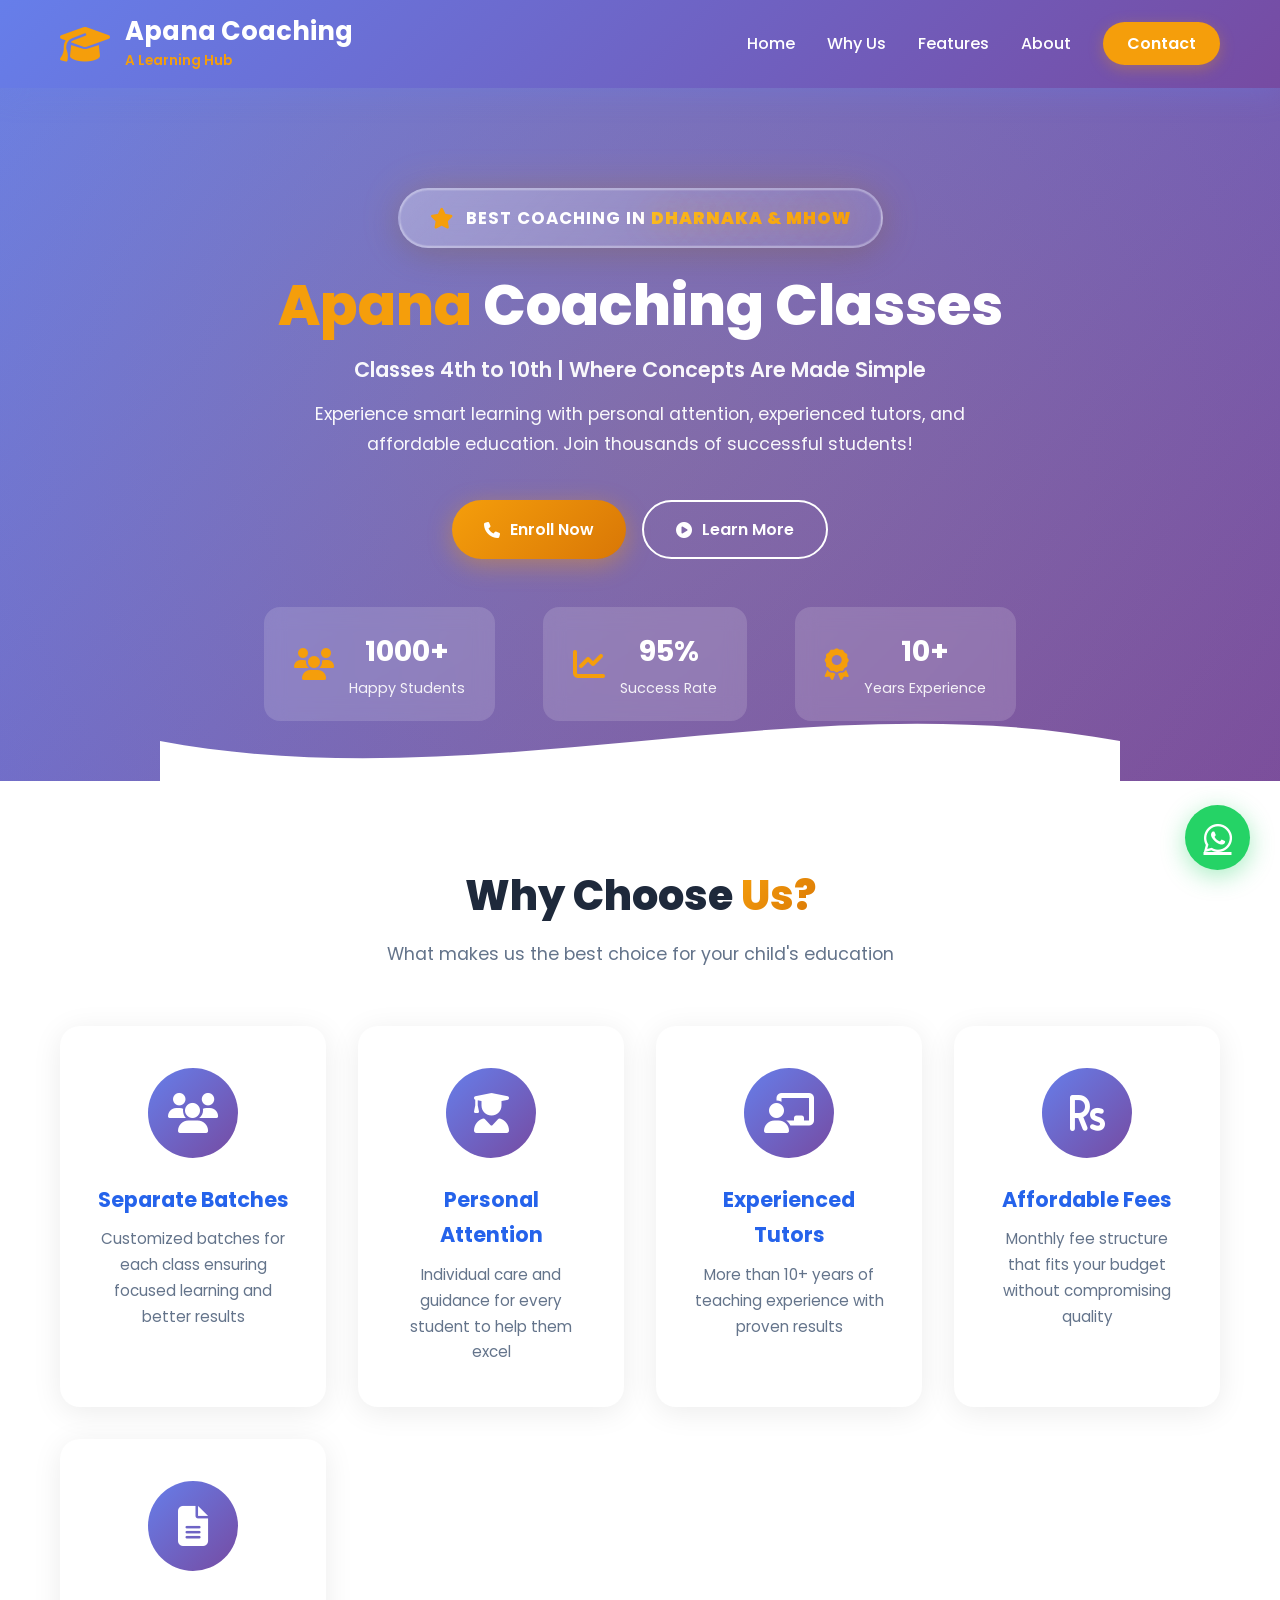
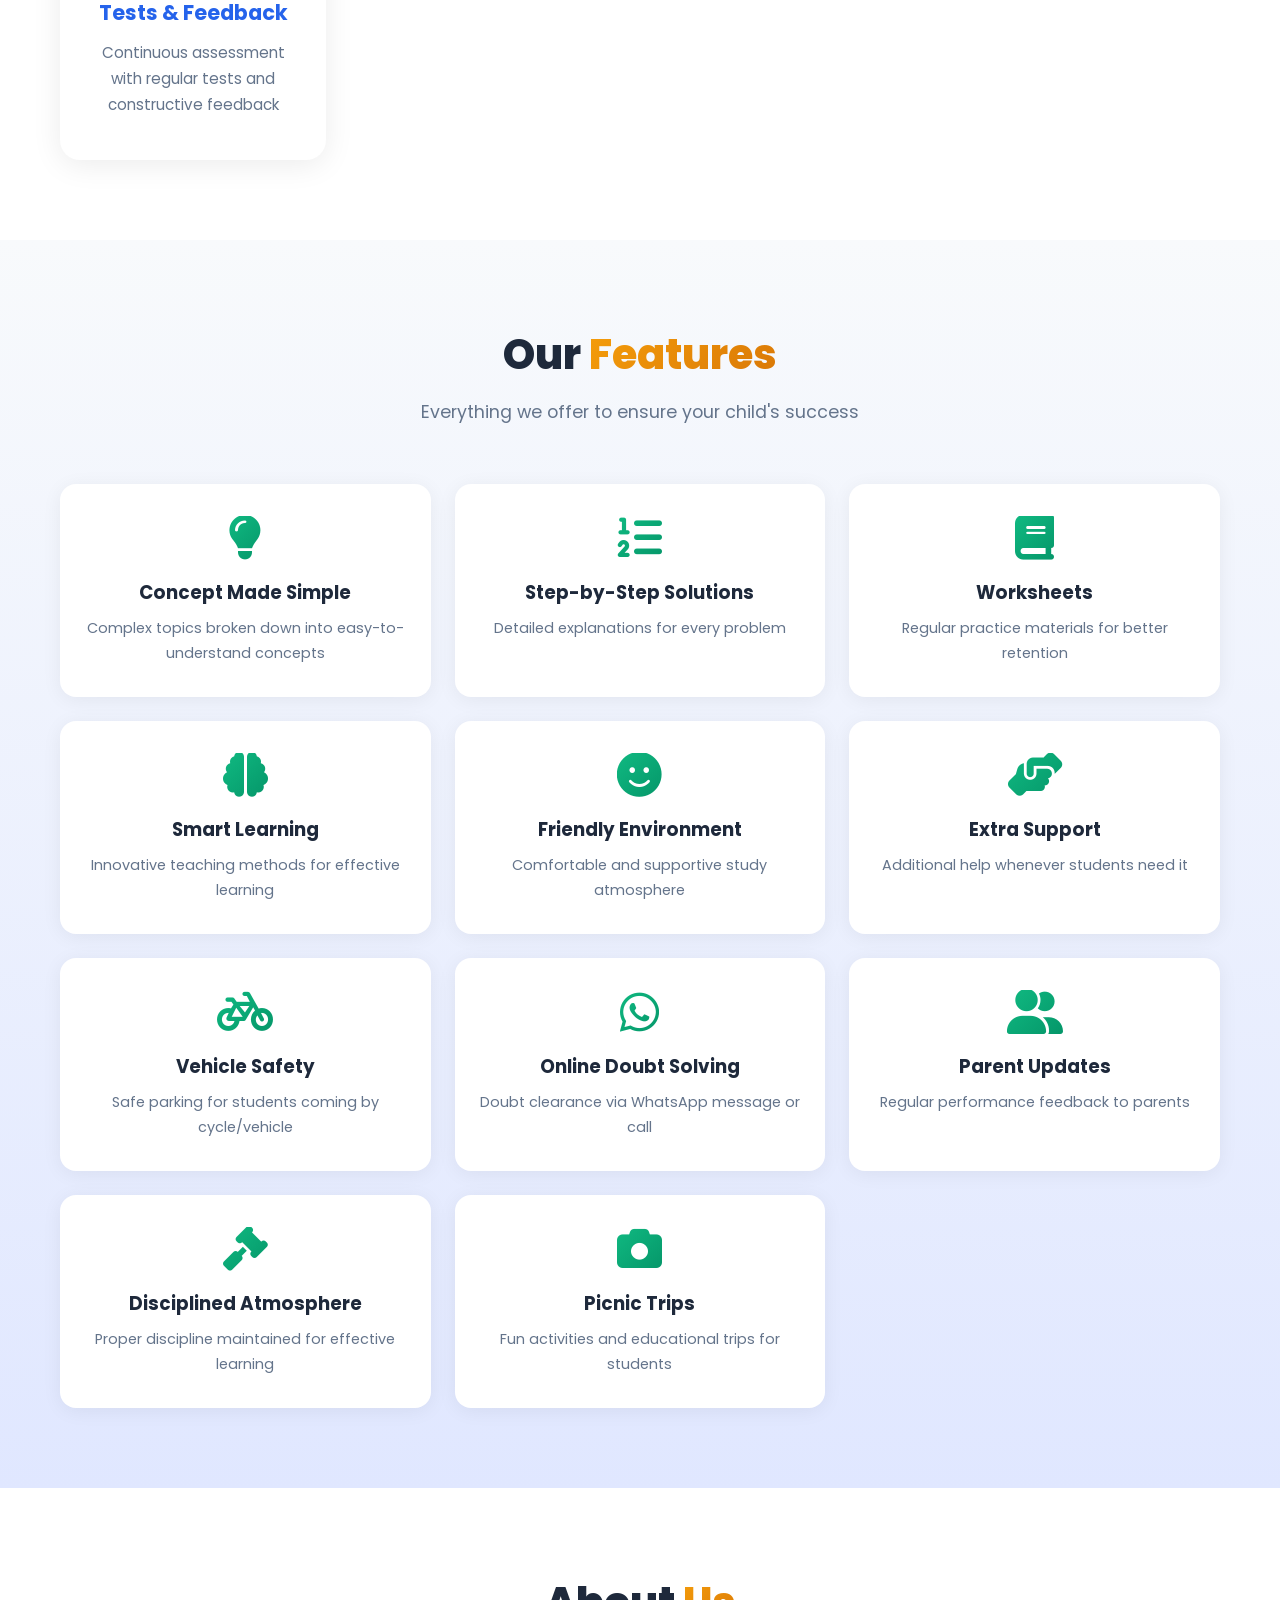
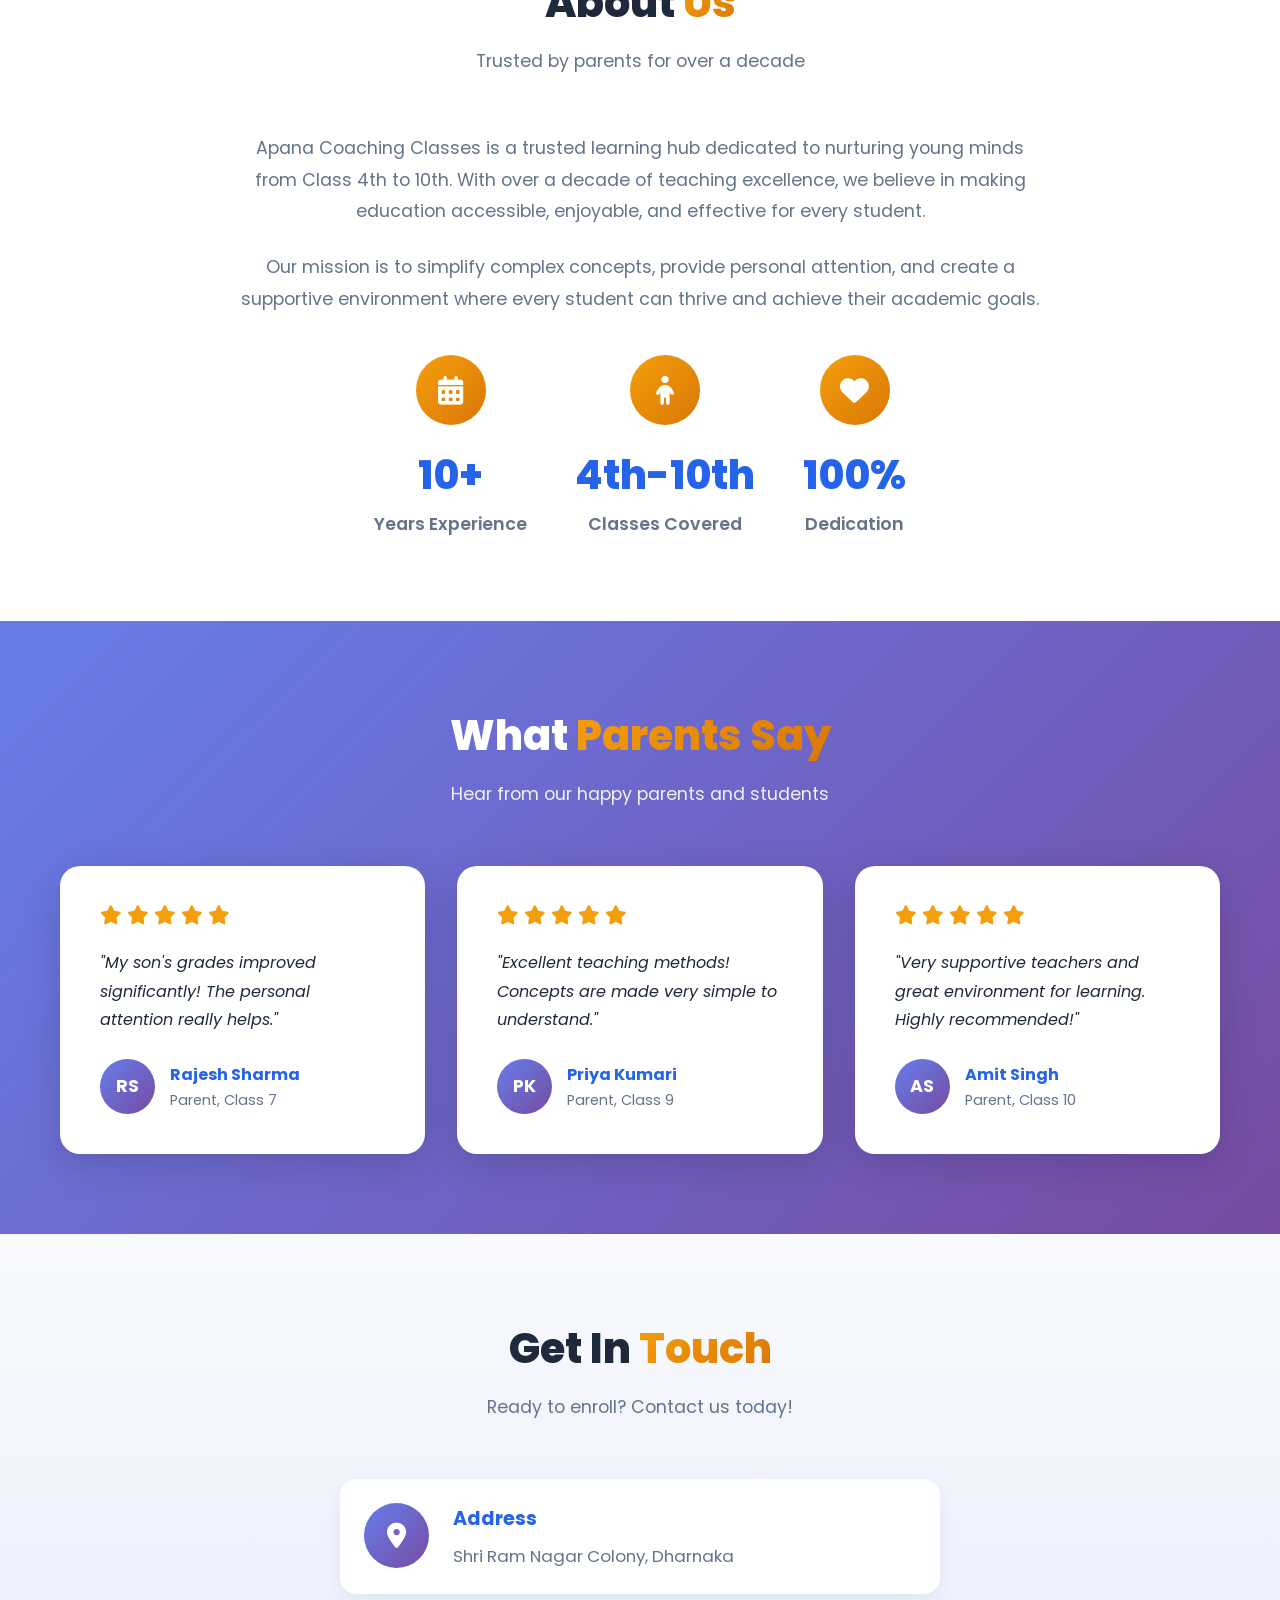
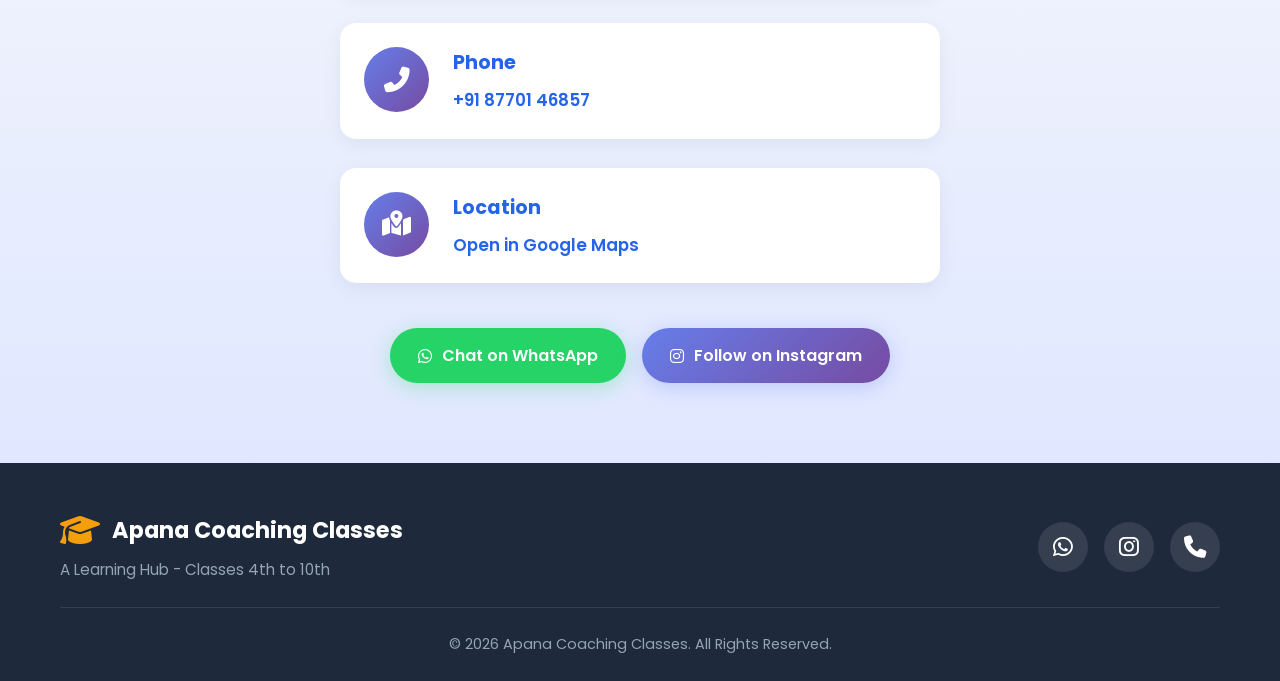
<file: index.html>
<!DOCTYPE html>
<html lang="en">
<head>
    <meta charset="UTF-8">
    <meta name="viewport" content="width=device-width, initial-scale=1.0">
    <title>Apana Coaching Classes - A Learning Hub | Classes 4th to 10th</title>
    <link rel="stylesheet" href="style.css">
    <link rel="preconnect" href="https://fonts.googleapis.com">
    <link rel="preconnect" href="https://fonts.gstatic.com" crossorigin>
    <link href="https://fonts.googleapis.com/css2?family=Poppins:wght@300;400;500;600;700;800&display=swap" rel="stylesheet">
    <link rel="stylesheet" href="https://cdnjs.cloudflare.com/ajax/libs/font-awesome/6.4.0/css/all.min.css">
</head>
<body>
    <header class="header">
        <nav class="navbar">
            <div class="container">
                <div class="nav-brand">
                    <div class="logo">
                        <i class="fas fa-graduation-cap"></i>
                        <div>
                            <h1>Apana Coaching</h1>
                            <p class="tagline">A Learning Hub</p>
                        </div>
                    </div>
                </div>
                <button class="mobile-menu-btn" id="mobileMenuBtn">
                    <span></span>
                    <span></span>
                    <span></span>
                </button>
                <ul class="nav-menu" id="navMenu">
                    <li><a href="#home">Home</a></li>
                    <li><a href="#why-us">Why Us</a></li>
                    <li><a href="#features">Features</a></li>
                    <li><a href="#about">About</a></li>
                    <li><a href="#contact" class="btn-nav">Contact</a></li>
                </ul>
            </div>
        </nav>
    </header>

    <section class="hero" id="home">
        <div class="hero-content">
            <div class="container">
                <div class="hero-badge">
                    <i class="fas fa-star"></i>
                    <span>Best Coaching in <strong>Dharnaka & Mhow</strong></span>
                </div>
                <h2 class="hero-title">
                    <span class="highlight">Apana</span> Coaching Classes
                </h2>
                <p class="hero-subtitle">Classes 4th to 10th | Where Concepts Are Made Simple</p>
                <p class="hero-description">Experience smart learning with personal attention, experienced tutors, and affordable education. Join thousands of successful students!</p>
                <div class="hero-buttons">
                    <a href="#contact" class="btn btn-primary">
                        <i class="fas fa-phone"></i>
                        Enroll Now
                    </a>
                    <a href="#why-us" class="btn btn-secondary">
                        <i class="fas fa-play-circle"></i>
                        Learn More
                    </a>
                </div>
                <div class="hero-stats">
                    <div class="hero-stat">
                        <i class="fas fa-users"></i>
                        <div>
                            <h4>1000+</h4>
                            <p>Happy Students</p>
                        </div>
                    </div>
                    <div class="hero-stat">
                        <i class="fas fa-chart-line"></i>
                        <div>
                            <h4>95%</h4>
                            <p>Success Rate</p>
                        </div>
                    </div>
                    <div class="hero-stat">
                        <i class="fas fa-award"></i>
                        <div>
                            <h4>10+</h4>
                            <p>Years Experience</p>
                        </div>
                    </div>
                </div>
            </div>
        </div>
        <div class="wave">
            <svg viewBox="0 0 1440 120" fill="none" xmlns="http://www.w3.org/2000/svg">
                <path d="M0,60 C480,150 960,-30 1440,60 L1440,120 L0,120 Z" fill="white"/>
            </svg>
        </div>
    </section>

    <section class="why-us" id="why-us">
        <div class="container">
            <div class="section-header">
                <h2 class="section-title">Why Choose <span class="highlight">Us?</span></h2>
                <p class="section-subtitle">What makes us the best choice for your child's education</p>
            </div>
            <div class="why-grid">
                <div class="why-card">
                    <div class="why-icon">
                        <i class="fas fa-users"></i>
                    </div>
                    <h3>Separate Batches</h3>
                    <p>Customized batches for each class ensuring focused learning and better results</p>
                </div>
                <div class="why-card">
                    <div class="why-icon">
                        <i class="fas fa-user-graduate"></i>
                    </div>
                    <h3>Personal Attention</h3>
                    <p>Individual care and guidance for every student to help them excel</p>
                </div>
                <div class="why-card">
                    <div class="why-icon">
                        <i class="fas fa-chalkboard-teacher"></i>
                    </div>
                    <h3>Experienced Tutors</h3>
                    <p>More than 10+ years of teaching experience with proven results</p>
                </div>
                <div class="why-card">
                    <div class="why-icon">
                        <i class="fas fa-rupee-sign"></i>
                    </div>
                    <h3>Affordable Fees</h3>
                    <p>Monthly fee structure that fits your budget without compromising quality</p>
                </div>
                <div class="why-card">
                    <div class="why-icon">
                        <i class="fas fa-file-alt"></i>
                    </div>
                    <h3>Tests & Feedback</h3>
                    <p>Continuous assessment with regular tests and constructive feedback</p>
                </div>
            </div>
        </div>
    </section>

    <section class="features" id="features">
        <div class="container">
            <div class="section-header">
                <h2 class="section-title">Our <span class="highlight">Features</span></h2>
                <p class="section-subtitle">Everything we offer to ensure your child's success</p>
            </div>
            <div class="features-grid">
                <div class="feature-card">
                    <i class="fas fa-lightbulb"></i>
                    <h3>Concept Made Simple</h3>
                    <p>Complex topics broken down into easy-to-understand concepts</p>
                </div>
                <div class="feature-card">
                    <i class="fas fa-list-ol"></i>
                    <h3>Step-by-Step Solutions</h3>
                    <p>Detailed explanations for every problem</p>
                </div>
                <div class="feature-card">
                    <i class="fas fa-book"></i>
                    <h3>Worksheets</h3>
                    <p>Regular practice materials for better retention</p>
                </div>
                <div class="feature-card">
                    <i class="fas fa-brain"></i>
                    <h3>Smart Learning</h3>
                    <p>Innovative teaching methods for effective learning</p>
                </div>
                <div class="feature-card">
                    <i class="fas fa-smile"></i>
                    <h3>Friendly Environment</h3>
                    <p>Comfortable and supportive study atmosphere</p>
                </div>
                <div class="feature-card">
                    <i class="fas fa-hands-helping"></i>
                    <h3>Extra Support</h3>
                    <p>Additional help whenever students need it</p>
                </div>
                <div class="feature-card">
                    <i class="fas fa-bicycle"></i>
                    <h3>Vehicle Safety</h3>
                    <p>Safe parking for students coming by cycle/vehicle</p>
                </div>
                <div class="feature-card">
                    <i class="fab fa-whatsapp"></i>
                    <h3>Online Doubt Solving</h3>
                    <p>Doubt clearance via WhatsApp message or call</p>
                </div>
                <div class="feature-card">
                    <i class="fas fa-user-friends"></i>
                    <h3>Parent Updates</h3>
                    <p>Regular performance feedback to parents</p>
                </div>
                <div class="feature-card">
                    <i class="fas fa-gavel"></i>
                    <h3>Disciplined Atmosphere</h3>
                    <p>Proper discipline maintained for effective learning</p>
                </div>
                <div class="feature-card">
                    <i class="fas fa-camera"></i>
                    <h3>Picnic Trips</h3>
                    <p>Fun activities and educational trips for students</p>
                </div>
            </div>
        </div>
    </section>

    <section class="about" id="about">
        <div class="container">
            <div class="section-header">
                <h2 class="section-title">About <span class="highlight">Us</span></h2>
                <p class="section-subtitle">Trusted by parents for over a decade</p>
            </div>
            <div class="about-text">
                <p>Apana Coaching Classes is a trusted learning hub dedicated to nurturing young minds from Class 4th to 10th. With over a decade of teaching excellence, we believe in making education accessible, enjoyable, and effective for every student.</p>
                <p>Our mission is to simplify complex concepts, provide personal attention, and create a supportive environment where every student can thrive and achieve their academic goals.</p>
                <div class="stats">
                    <div class="stat">
                        <div class="stat-icon"><i class="fas fa-calendar-alt"></i></div>
                        <h3>10+</h3>
                        <p>Years Experience</p>
                    </div>
                    <div class="stat">
                        <div class="stat-icon"><i class="fas fa-child"></i></div>
                        <h3>4th-10th</h3>
                        <p>Classes Covered</p>
                    </div>
                    <div class="stat">
                        <div class="stat-icon"><i class="fas fa-heart"></i></div>
                        <h3>100%</h3>
                        <p>Dedication</p>
                    </div>
                </div>
            </div>
        </div>
    </section>

    <section class="testimonials">
        <div class="container">
            <div class="section-header">
                <h2 class="section-title">What <span class="highlight">Parents Say</span></h2>
                <p class="section-subtitle">Hear from our happy parents and students</p>
            </div>
            <div class="testimonials-grid">
                <div class="testimonial-card">
                    <div class="stars">
                        <i class="fas fa-star"></i>
                        <i class="fas fa-star"></i>
                        <i class="fas fa-star"></i>
                        <i class="fas fa-star"></i>
                        <i class="fas fa-star"></i>
                    </div>
                    <p class="testimonial-text">"My son's grades improved significantly! The personal attention really helps."</p>
                    <div class="testimonial-author">
                        <div class="author-avatar">RS</div>
                        <div>
                            <h4>Rajesh Sharma</h4>
                            <p>Parent, Class 7</p>
                        </div>
                    </div>
                </div>
                <div class="testimonial-card">
                    <div class="stars">
                        <i class="fas fa-star"></i>
                        <i class="fas fa-star"></i>
                        <i class="fas fa-star"></i>
                        <i class="fas fa-star"></i>
                        <i class="fas fa-star"></i>
                    </div>
                    <p class="testimonial-text">"Excellent teaching methods! Concepts are made very simple to understand."</p>
                    <div class="testimonial-author">
                        <div class="author-avatar">PK</div>
                        <div>
                            <h4>Priya Kumari</h4>
                            <p>Parent, Class 9</p>
                        </div>
                    </div>
                </div>
                <div class="testimonial-card">
                    <div class="stars">
                        <i class="fas fa-star"></i>
                        <i class="fas fa-star"></i>
                        <i class="fas fa-star"></i>
                        <i class="fas fa-star"></i>
                        <i class="fas fa-star"></i>
                    </div>
                    <p class="testimonial-text">"Very supportive teachers and great environment for learning. Highly recommended!"</p>
                    <div class="testimonial-author">
                        <div class="author-avatar">AS</div>
                        <div>
                            <h4>Amit Singh</h4>
                            <p>Parent, Class 10</p>
                        </div>
                    </div>
                </div>
            </div>
        </div>
    </section>

    <section class="contact" id="contact">
        <div class="container">
            <div class="section-header">
                <h2 class="section-title">Get In <span class="highlight">Touch</span></h2>
                <p class="section-subtitle">Ready to enroll? Contact us today!</p>
            </div>
            <div class="contact-info">
                <div class="info-item">
                    <div class="info-icon"><i class="fas fa-map-marker-alt"></i></div>
                    <div class="info-text">
                        <h3>Address</h3>
                        <p>Shri Ram Nagar Colony, Dharnaka</p>
                    </div>
                </div>
                <div class="info-item">
                    <div class="info-icon"><i class="fas fa-phone-alt"></i></div>
                    <div class="info-text">
                        <h3>Phone</h3>
                        <p><a href="tel:+918770146857">+91 87701 46857</a></p>
                    </div>
                </div>
                <div class="info-item">
                    <div class="info-icon"><i class="fas fa-map-marked-alt"></i></div>
                    <div class="info-text">
                        <h3>Location</h3>
                        <p><a href="https://share.google/sQzKds0IG352xOebv" target="_blank">Open in Google Maps</a></p>
                    </div>
                </div>
                <div class="social-links">
                    <a href="https://wa.me/918770146857?text=Hi%20Apana%20Coaching%20Classes!" target="_blank" class="social-link whatsapp">
                        <i class="fab fa-whatsapp"></i> Chat on WhatsApp
                    </a>
                    <a href="https://www.instagram.com/apnacoaching_classes?igsh=MW03bTFwNmhuZXIyOQ==" target="_blank" class="social-link">
                        <i class="fab fa-instagram"></i> Follow on Instagram
                    </a>
                </div>
            </div>
        </div>
    </section>

    <footer class="footer">
        <div class="container">
            <div class="footer-content">
                <div class="footer-info">
                    <div class="logo">
                        <i class="fas fa-graduation-cap"></i>
                        <h3>Apana Coaching Classes</h3>
                    </div>
                    <p>A Learning Hub - Classes 4th to 10th</p>
                </div>
                <div class="footer-social">
                    <a href="https://wa.me/918770146857?text=Hi%20Apana%20Coaching%20Classes!" target="_blank"><i class="fab fa-whatsapp"></i></a>
                    <a href="https://www.instagram.com/apnacoaching_classes?igsh=MW03bTFwNmhuZXIyOQ==" target="_blank"><i class="fab fa-instagram"></i></a>
                    <a href="tel:+918770146857"><i class="fas fa-phone"></i></a>
                </div>
            </div>
            <p class="copyright">&copy; 2026 Apana Coaching Classes. All Rights Reserved.</p>
        </div>
    </footer>

    <a href="https://wa.me/918770146857?text=Hi%20Apana%20Coaching%20Classes!" target="_blank" class="whatsapp-float">
        <i class="fab fa-whatsapp"></i>
    </a>

    <script src="script.js"></script>
</body>
</html>
</file>
<file: style.css>
* {
    margin: 0;
    padding: 0;
    box-sizing: border-box;
}

:root {
    --primary: #2563eb;
    --primary-dark: #1d4ed8;
    --primary-light: #3b82f6;
    --secondary: #f59e0b;
    --secondary-dark: #d97706;
    --accent: #10b981;
    --dark: #1e293b;
    --light: #f8fafc;
    --gray: #64748b;
    --light-gray: #e2e8f0;
    --white: #ffffff;
    --whatsapp: #25d366;
    --gradient-primary: linear-gradient(135deg, #667eea 0%, #764ba2 100%);
    --gradient-secondary: linear-gradient(135deg, #f59e0b 0%, #d97706 100%);
    --gradient-accent: linear-gradient(135deg, #10b981 0%, #059669 100%);
}

body {
    font-family: 'Poppins', sans-serif;
    line-height: 1.7;
    color: var(--dark);
    background-color: var(--light);
    overflow-x: hidden;
}

.container {
    max-width: 1200px;
    margin: 0 auto;
    padding: 0 20px;
}

.header {
    background: var(--gradient-primary);
    box-shadow: 0 4px 30px rgba(102, 126, 234, 0.3);
    position: sticky;
    top: 0;
    z-index: 1000;
    transition: all 0.3s ease;
}

.navbar {
    padding: 1rem 0;
}

.navbar .container {
    display: flex;
    justify-content: space-between;
    align-items: center;
}

.nav-brand .logo {
    display: flex;
    align-items: center;
    gap: 15px;
}

.nav-brand .logo i {
    font-size: 2.5rem;
    color: var(--secondary);
    animation: pulse 2s ease-in-out infinite;
}

@keyframes pulse {
    0%, 100% { transform: scale(1); }
    50% { transform: scale(1.1); }
}

.nav-brand .logo h1 {
    color: var(--white);
    font-size: 1.6rem;
    font-weight: 700;
    line-height: 1.2;
}

.nav-brand .tagline {
    color: var(--secondary);
    font-size: 0.85rem;
    font-weight: 600;
    margin-top: 2px;
}

.nav-menu {
    display: flex;
    list-style: none;
    gap: 2rem;
    align-items: center;
}

.nav-menu a {
    color: var(--white);
    text-decoration: none;
    font-weight: 500;
    font-size: 1rem;
    transition: all 0.3s ease;
    position: relative;
}

.nav-menu a:hover {
    color: var(--secondary);
    transform: translateY(-2px);
}

.nav-menu a::after {
    content: '';
    position: absolute;
    bottom: -5px;
    left: 0;
    width: 0;
    height: 2px;
    background: var(--secondary);
    transition: width 0.3s ease;
}

.nav-menu a:hover::after {
    width: 100%;
}

.nav-menu .btn-nav {
    background: var(--secondary);
    padding: 10px 24px;
    border-radius: 50px;
    font-weight: 600;
    box-shadow: 0 4px 15px rgba(245, 158, 11, 0.3);
}

.nav-menu .btn-nav:hover {
    background: var(--secondary-dark);
    transform: translateY(-3px);
    color: var(--white);
}

.nav-menu .btn-nav::after {
    display: none;
}

.mobile-menu-btn {
    display: none;
    flex-direction: column;
    background: none;
    border: none;
    cursor: pointer;
    padding: 5px;
    gap: 5px;
}

.mobile-menu-btn span {
    width: 28px;
    height: 3px;
    background: var(--white);
    transition: all 0.3s ease;
    border-radius: 3px;
}

.hero {
    background: var(--gradient-primary);
    color: var(--white);
    padding: 100px 20px 60px;
    text-align: center;
    position: relative;
    overflow: hidden;
}

.hero::before {
    content: '';
    position: absolute;
    top: -50%;
    left: -50%;
    width: 200%;
    height: 200%;
    background: radial-gradient(circle, rgba(245,158,11,0.15) 0%, transparent 70%);
    animation: float 6s ease-in-out infinite;
}

@keyframes float {
    0%, 100% { transform: translate(0, 0) scale(1); }
    50% { transform: translate(20px, -20px) scale(1.05); }
}

.hero-content {
    position: relative;
    z-index: 1;
}

.hero-badge {
    display: inline-flex;
    align-items: center;
    gap: 12px;
    background: linear-gradient(135deg, rgba(255,255,255,0.3) 0%, rgba(255,255,255,0.1) 100%);
    backdrop-filter: blur(20px);
    border: 2px solid rgba(255,255,255,0.3);
    color: var(--white);
    padding: 14px 30px;
    border-radius: 60px;
    font-weight: 700;
    font-size: 1.05rem;
    margin-bottom: 1.5rem;
    animation: slideDown 0.6s ease, badgePulse 3s ease-in-out infinite;
    box-shadow: 0 8px 32px rgba(0,0,0,0.1),
                0 0 0 1px rgba(255,255,255,0.1) inset,
                0 0 40px rgba(245,158,11,0.2);
    text-transform: uppercase;
    letter-spacing: 1px;
    position: relative;
    overflow: hidden;
}

.hero-badge::before {
    content: '';
    position: absolute;
    top: 0;
    left: -100%;
    width: 100%;
    height: 100%;
    background: linear-gradient(90deg, transparent, rgba(255,255,255,0.3), transparent);
    animation: shine 4s ease-in-out infinite;
}

@keyframes shine {
    0%, 100% { left: -100%; }
    50% { left: 100%; }
}

@keyframes badgePulse {
    0%, 100% {
        transform: translateY(0) scale(1);
        box-shadow: 0 8px 32px rgba(0,0,0,0.1),
                    0 0 0 1px rgba(255,255,255,0.1) inset,
                    0 0 40px rgba(245,158,11,0.2);
    }
    50% {
        transform: translateY(-3px) scale(1.02);
        box-shadow: 0 12px 40px rgba(0,0,0,0.15),
                    0 0 0 1px rgba(255,255,255,0.2) inset,
                    0 0 60px rgba(245,158,11,0.4);
    }
}

@keyframes slideDown {
    from { opacity: 0; transform: translateY(-20px); }
    to { opacity: 1; transform: translateY(0); }
}

.hero-badge i {
    color: var(--secondary);
    font-size: 1.3rem;
    animation: starSpin 4s linear infinite;
}

.hero-badge strong {
    background: linear-gradient(135deg, #fbbf24 0%, #f59e0b 100%);
    -webkit-background-clip: text;
    -webkit-text-fill-color: transparent;
    background-clip: text;
    font-weight: 900;
    text-shadow: 0 0 30px rgba(245,158,11,0.4);
}

@keyframes starSpin {
    0%, 100% { transform: rotate(0deg) scale(1); }
    25% { transform: rotate(15deg) scale(1.2); }
    50% { transform: rotate(0deg) scale(1); }
    75% { transform: rotate(-15deg) scale(1.2); }
}

.hero-title {
    font-size: 3.5rem;
    margin-bottom: 0.8rem;
    font-weight: 800;
    line-height: 1.2;
    animation: slideUp 0.6s ease 0.1s backwards;
}

.hero-title .highlight {
    color: var(--secondary);
    display: inline-block;
    position: relative;
}

.hero-subtitle {
    font-size: 1.3rem;
    margin-bottom: 0.8rem;
    font-weight: 600;
    color: rgba(255,255,255,0.95);
    animation: slideUp 0.6s ease 0.2s backwards;
}

.hero-description {
    font-size: 1.1rem;
    margin-bottom: 2.5rem;
    opacity: 0.95;
    max-width: 650px;
    margin-left: auto;
    margin-right: auto;
    animation: slideUp 0.6s ease 0.3s backwards;
}

@keyframes slideUp {
    from { opacity: 0; transform: translateY(30px); }
    to { opacity: 1; transform: translateY(0); }
}

.hero-buttons {
    display: flex;
    gap: 1rem;
    justify-content: center;
    flex-wrap: wrap;
    animation: slideUp 0.6s ease 0.4s backwards;
}

.btn {
    display: inline-flex;
    align-items: center;
    gap: 10px;
    padding: 14px 32px;
    text-decoration: none;
    border-radius: 50px;
    font-weight: 600;
    font-size: 1rem;
    transition: all 0.3s ease;
    border: none;
    cursor: pointer;
}

.btn-primary {
    background: var(--gradient-secondary);
    color: var(--white);
    box-shadow: 0 6px 25px rgba(245, 158, 11, 0.4);
}

.btn-primary:hover {
    transform: translateY(-4px);
    box-shadow: 0 10px 35px rgba(245, 158, 11, 0.5);
}

.btn-secondary {
    background: transparent;
    color: var(--white);
    border: 2px solid var(--white);
}

.btn-secondary:hover {
    background: var(--white);
    color: var(--primary);
    transform: translateY(-4px);
}

.hero-stats {
    display: flex;
    gap: 3rem;
    justify-content: center;
    flex-wrap: wrap;
    margin-top: 3rem;
    animation: slideUp 0.6s ease 0.5s backwards;
}

.hero-stat {
    display: flex;
    align-items: center;
    gap: 15px;
    background: rgba(255,255,255,0.15);
    backdrop-filter: blur(10px);
    padding: 20px 30px;
    border-radius: 16px;
}

.hero-stat i {
    font-size: 2rem;
    color: var(--secondary);
}

.hero-stat h4 {
    font-size: 1.8rem;
    font-weight: 700;
    color: var(--white);
}

.hero-stat p {
    font-size: 0.9rem;
    opacity: 0.9;
}

.wave {
    position: absolute;
    bottom: 0;
    left: 0;
    width: 100%;
    line-height: 0;
}

.wave svg {
    width: 100%;
    height: 80px;
}

.section-header {
    text-align: center;
    margin-bottom: 3.5rem;
}

.section-title {
    font-size: 2.6rem;
    color: var(--dark);
    font-weight: 800;
    position: relative;
    display: inline-block;
    margin-bottom: 0.5rem;
}

.section-title .highlight {
    background: var(--gradient-secondary);
    -webkit-background-clip: text;
    -webkit-text-fill-color: transparent;
    background-clip: text;
}

.section-subtitle {
    font-size: 1.1rem;
    color: var(--gray);
    max-width: 600px;
    margin: 0 auto;
}

.why-us, .about {
    padding: 80px 20px;
    background: var(--white);
}

.features, .contact {
    padding: 80px 20px;
    background: linear-gradient(180deg, #f8fafc 0%, #e0e7ff 100%);
}

.why-grid {
    display: grid;
    grid-template-columns: repeat(auto-fit, minmax(260px, 1fr));
    gap: 2rem;
}

.why-card {
    background: var(--white);
    padding: 2.5rem 2rem;
    border-radius: 20px;
    text-align: center;
    box-shadow: 0 5px 30px rgba(0,0,0,0.08);
    transition: all 0.4s ease;
    border: 2px solid transparent;
}

.why-card:hover {
    transform: translateY(-10px);
    box-shadow: 0 20px 50px rgba(102, 126, 234, 0.2);
    border-color: var(--primary);
}

.why-icon {
    width: 90px;
    height: 90px;
    background: var(--gradient-primary);
    border-radius: 50%;
    display: flex;
    align-items: center;
    justify-content: center;
    margin: 0 auto 1.5rem;
    font-size: 2.5rem;
    color: var(--white);
    transition: all 0.4s ease;
}

.why-card:hover .why-icon {
    transform: rotate(360deg) scale(1.1);
    background: var(--gradient-secondary);
}

.why-card h3 {
    font-size: 1.3rem;
    margin-bottom: 0.6rem;
    color: var(--primary);
    font-weight: 700;
}

.why-card p {
    color: var(--gray);
    font-size: 0.95rem;
}

.features-grid {
    display: grid;
    grid-template-columns: repeat(auto-fit, minmax(280px, 1fr));
    gap: 1.5rem;
}

.feature-card {
    background: var(--white);
    padding: 2rem 1.5rem;
    border-radius: 16px;
    text-align: center;
    box-shadow: 0 3px 20px rgba(0,0,0,0.06);
    transition: all 0.3s ease;
}

.feature-card:hover {
    transform: translateY(-8px);
    box-shadow: 0 15px 40px rgba(16, 185, 129, 0.2);
}

.feature-card i {
    font-size: 2.8rem;
    margin-bottom: 1rem;
    background: var(--gradient-accent);
    -webkit-background-clip: text;
    -webkit-text-fill-color: transparent;
    background-clip: text;
}

.feature-card h3 {
    font-size: 1.15rem;
    margin-bottom: 0.5rem;
    color: var(--dark);
    font-weight: 700;
}

.feature-card p {
    color: var(--gray);
    font-size: 0.9rem;
}

.about-text {
    text-align: center;
    max-width: 800px;
    margin: 0 auto;
}

.about-text p {
    font-size: 1.1rem;
    margin-bottom: 1.5rem;
    color: var(--gray);
    line-height: 1.8;
}

.stats {
    display: flex;
    gap: 3rem;
    justify-content: center;
    flex-wrap: wrap;
    margin-top: 2.5rem;
}

.stat {
    text-align: center;
}

.stat-icon {
    width: 70px;
    height: 70px;
    background: var(--gradient-secondary);
    border-radius: 50%;
    display: flex;
    align-items: center;
    justify-content: center;
    margin: 0 auto 1rem;
    font-size: 1.8rem;
    color: var(--white);
    transition: all 0.3s ease;
}

.stat:hover .stat-icon {
    transform: scale(1.1) rotate(10deg);
}

.stat h3 {
    font-size: 2.5rem;
    color: var(--primary);
    font-weight: 800;
}

.stat p {
    color: var(--gray);
    font-weight: 600;
    margin: 0;
}

.testimonials {
    padding: 80px 20px;
    background: var(--gradient-primary);
}

.testimonials .section-title {
    color: var(--white);
}

.testimonials .section-subtitle {
    color: rgba(255,255,255,0.9);
}

.testimonials-grid {
    display: grid;
    grid-template-columns: repeat(auto-fit, minmax(300px, 1fr));
    gap: 2rem;
}

.testimonial-card {
    background: var(--white);
    padding: 2.5rem;
    border-radius: 20px;
    box-shadow: 0 10px 40px rgba(0,0,0,0.15);
    transition: all 0.4s ease;
}

.testimonial-card:hover {
    transform: translateY(-10px);
}

.stars {
    color: var(--secondary);
    font-size: 1.2rem;
    margin-bottom: 1.5rem;
    gap: 5px;
    display: flex;
}

.testimonial-text {
    font-size: 1rem;
    color: var(--dark);
    margin-bottom: 1.5rem;
    font-style: italic;
    line-height: 1.8;
}

.testimonial-author {
    display: flex;
    align-items: center;
    gap: 15px;
}

.author-avatar {
    width: 55px;
    height: 55px;
    background: var(--gradient-primary);
    color: var(--white);
    border-radius: 50%;
    display: flex;
    align-items: center;
    justify-content: center;
    font-weight: 700;
    font-size: 1.1rem;
}

.testimonial-author h4 {
    color: var(--primary);
    font-weight: 700;
}

.testimonial-author p {
    color: var(--gray);
    font-size: 0.9rem;
}

.contact-info {
    display: flex;
    flex-direction: column;
    gap: 1.8rem;
    max-width: 600px;
    margin: 0 auto;
}

.info-item {
    display: flex;
    gap: 1.5rem;
    align-items: flex-start;
    background: var(--white);
    padding: 1.5rem;
    border-radius: 16px;
    box-shadow: 0 5px 20px rgba(0,0,0,0.06);
}

.info-icon {
    width: 65px;
    height: 65px;
    background: var(--gradient-primary);
    border-radius: 50%;
    display: flex;
    align-items: center;
    justify-content: center;
    flex-shrink: 0;
    font-size: 1.6rem;
    color: var(--white);
}

.info-text h3 {
    color: var(--primary);
    margin-bottom: 0.4rem;
    font-size: 1.2rem;
    font-weight: 700;
}

.info-text p {
    color: var(--gray);
    font-size: 1.05rem;
}

.info-text a {
    color: var(--primary);
    text-decoration: none;
    font-weight: 600;
    transition: color 0.3s;
}

.info-text a:hover {
    color: var(--primary-dark);
}

.social-links {
    display: flex;
    gap: 1rem;
    flex-wrap: wrap;
    justify-content: center;
    margin-top: 1rem;
}

.social-link {
    display: inline-flex;
    align-items: center;
    gap: 10px;
    background: var(--gradient-primary);
    color: var(--white);
    padding: 14px 28px;
    border-radius: 50px;
    text-decoration: none;
    font-weight: 600;
    font-size: 1rem;
    transition: all 0.3s ease;
    box-shadow: 0 4px 20px rgba(102, 126, 234, 0.3);
}

.social-link.whatsapp {
    background: var(--whatsapp);
    box-shadow: 0 4px 20px rgba(37, 211, 102, 0.3);
}

.social-link:hover {
    transform: translateY(-3px);
    box-shadow: 0 8px 30px rgba(102, 126, 234, 0.4);
}

.social-link.whatsapp:hover {
    box-shadow: 0 8px 30px rgba(37, 211, 102, 0.4);
}

.footer {
    background: var(--dark);
    color: var(--white);
    padding: 3rem 20px 1.5rem;
}

.footer-content {
    display: flex;
    justify-content: space-between;
    align-items: center;
    margin-bottom: 1.5rem;
    flex-wrap: wrap;
    gap: 1.5rem;
}

.footer-info .logo {
    display: flex;
    align-items: center;
    gap: 12px;
    margin-bottom: 0.5rem;
}

.footer-info .logo i {
    font-size: 2rem;
    color: var(--secondary);
}

.footer-info .logo h3 {
    font-size: 1.4rem;
    font-weight: 700;
}

.footer-info p {
    color: #94a3b8;
    font-size: 0.95rem;
}

.footer-social {
    display: flex;
    gap: 1rem;
}

.footer-social a {
    width: 50px;
    height: 50px;
    background: rgba(255,255,255,0.1);
    border-radius: 50%;
    display: flex;
    align-items: center;
    justify-content: center;
    color: var(--white);
    font-size: 1.4rem;
    transition: all 0.3s ease;
    text-decoration: none;
}

.footer-social a:hover {
    background: var(--primary);
    transform: translateY(-3px);
}

.copyright {
    text-align: center;
    color: #94a3b8;
    padding-top: 1.5rem;
    border-top: 1px solid rgba(255,255,255,0.1);
    font-size: 0.9rem;
}

.whatsapp-float {
    position: fixed;
    width: 65px;
    height: 65px;
    bottom: 30px;
    right: 30px;
    background: var(--whatsapp);
    color: var(--white);
    border-radius: 50%;
    display: flex;
    align-items: center;
    justify-content: center;
    font-size: 2rem;
    box-shadow: 0 6px 25px rgba(37, 211, 102, 0.4);
    z-index: 999;
    transition: all 0.3s ease;
    animation: bounce 2s ease-in-out infinite;
}

@keyframes bounce {
    0%, 100% { transform: translateY(0); }
    50% { transform: translateY(-10px); }
}

.whatsapp-float:hover {
    transform: scale(1.15);
    box-shadow: 0 8px 35px rgba(37, 211, 102, 0.5);
}

@media (max-width: 992px) {
    .hero-title {
        font-size: 2.8rem;
    }
    
    .hero-stats {
        gap: 1.5rem;
    }
    
    .hero-stat {
        padding: 15px 20px;
    }
    
    .section-title {
        font-size: 2.2rem;
    }
}

@media (max-width: 768px) {
    .nav-menu {
        position: fixed;
        left: -100%;
        top: 85px;
        flex-direction: column;
        background: var(--gradient-primary);
        width: 100%;
        text-align: center;
        padding: 2rem;
        gap: 1.5rem;
        transition: left 0.3s ease;
        box-shadow: 0 10px 30px rgba(0,0,0,0.2);
    }

    .nav-menu.active {
        left: 0;
    }

    .mobile-menu-btn {
        display: flex;
    }

    .hero-title {
        font-size: 2.3rem;
    }

    .hero-subtitle {
        font-size: 1.1rem;
    }

    .hero {
        padding: 70px 20px 50px;
    }

    .section-title {
        font-size: 2rem;
    }
    
    .stats {
        gap: 2rem;
    }
    
    .social-links {
        flex-direction: column;
        align-items: center;
    }
    
    .social-link {
        width: 100%;
        justify-content: center;
    }
}

@media (max-width: 480px) {
    .nav-brand .logo h1 {
        font-size: 1.3rem;
    }

    .hero-title {
        font-size: 1.9rem;
    }

    .section-title {
        font-size: 1.7rem;
    }

    .hero-buttons {
        flex-direction: column;
    }
    
    .btn {
        width: 100%;
        justify-content: center;
    }
    
    .hero-stats {
        flex-direction: column;
        align-items: center;
    }
    
    .stats {
        flex-direction: column;
        align-items: center;
    }
    
    .whatsapp-float {
        width: 55px;
        height: 55px;
        font-size: 1.7rem;
        bottom: 20px;
        right: 20px;
    }
}
</file>
